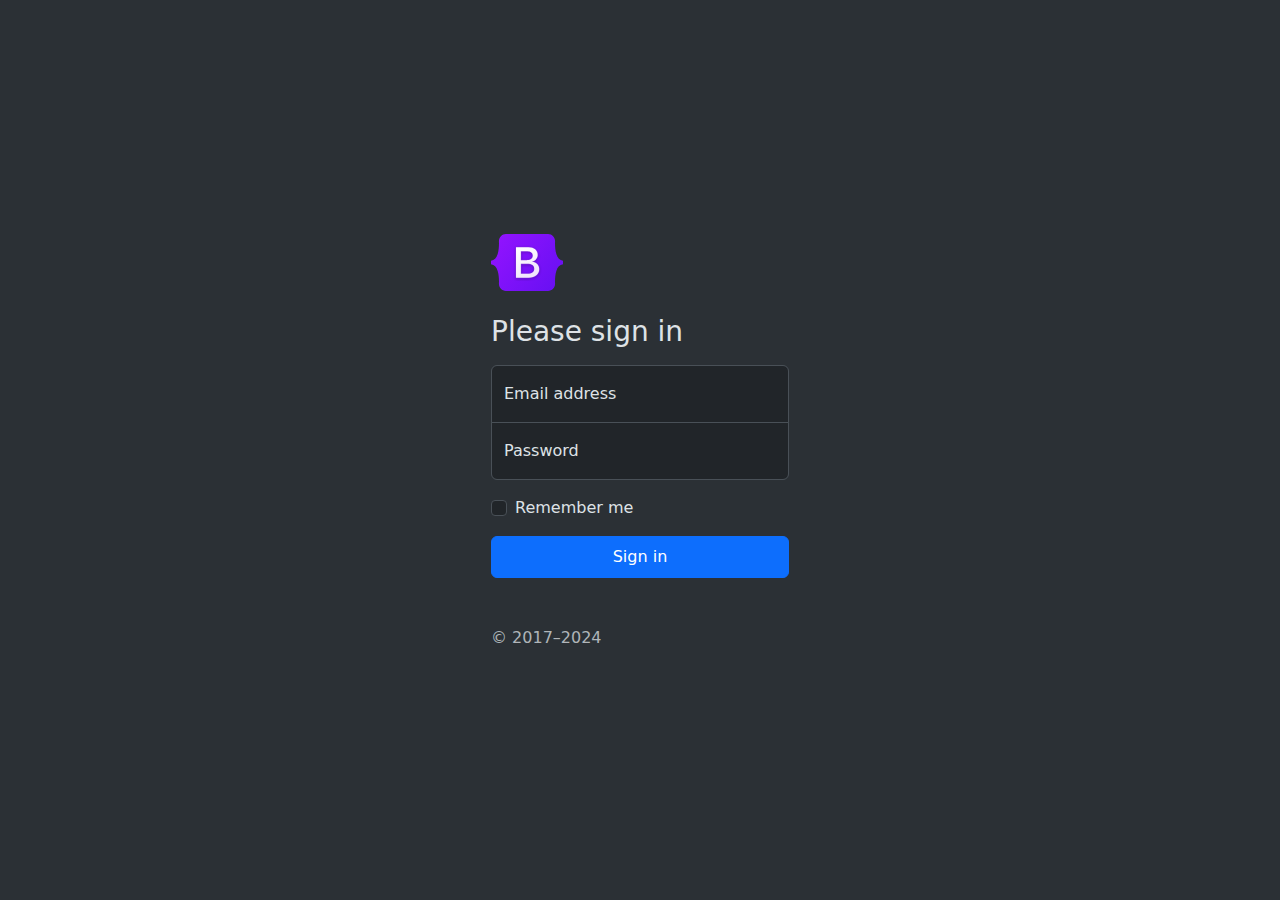
<file: tes.html>
<!DOCTYPE html>
<html lang="en" data-bs-theme="dark">
  <head>
    <meta http-equiv="Content-Type" content="text/html; charset=UTF-8" />
    <title>Signin Template · Bootstrap v5.3</title>

    <link rel="canonical" href="https://getbootstrap.com/docs/5.3/examples/sign-in/" />

    <link rel="stylesheet" href="./tes_files/css@3" />

    <link href="./tes_files/bootstrap.min.css" rel="stylesheet" integrity="sha384-QWTKZyjpPEjISv5WaRU9OFeRpok6YctnYmDr5pNlyT2bRjXh0JMhjY6hW+ALEwIH" crossorigin="anonymous" />

    <!-- Custom styles for this template -->
    <link href="./tes_files/sign-in.css" rel="stylesheet" />
  </head>
  <body class="d-flex align-items-center py-4 bg-body-tertiary">
    <main class="form-signin w-100 m-auto">
      <form>
        <img class="mb-4" src="./tes_files/bootstrap-logo.svg" alt="" width="72" height="57" />
        <h1 class="h3 mb-3 fw-normal">Please sign in</h1>

        <div class="form-floating">
          <input type="email" class="form-control" id="floatingInput" placeholder="name@example.com" />
          <label for="floatingInput">Email address</label>
        </div>
        <div class="form-floating">
          <input type="password" class="form-control" id="floatingPassword" placeholder="Password" />
          <label for="floatingPassword">Password</label>
        </div>

        <div class="form-check text-start my-3">
          <input class="form-check-input" type="checkbox" value="remember-me" id="flexCheckDefault" />
          <label class="form-check-label" for="flexCheckDefault"> Remember me </label>
        </div>
        <button class="btn btn-primary w-100 py-2" type="submit">Sign in</button>
        <p class="mt-5 mb-3 text-body-secondary">© 2017–2024</p>
      </form>
    </main>
    <script src="./tes_files/bootstrap.bundle.min.js.download" integrity="sha384-YvpcrYf0tY3lHB60NNkmXc5s9fDVZLESaAA55NDzOxhy9GkcIdslK1eN7N6jIeHz" crossorigin="anonymous"></script>
  </body>
</html>
</file>
<file: tes_files/sign-in.css>
html,
body {
  height: 100%;
}

.form-signin {
  max-width: 330px;
  padding: 1rem;
}

.form-signin .form-floating:focus-within {
  z-index: 2;
}

.form-signin input[type="email"] {
  margin-bottom: -1px;
  border-bottom-right-radius: 0;
  border-bottom-left-radius: 0;
}

.form-signin input[type="password"] {
  margin-bottom: 10px;
  border-top-left-radius: 0;
  border-top-right-radius: 0;
}
</file>
